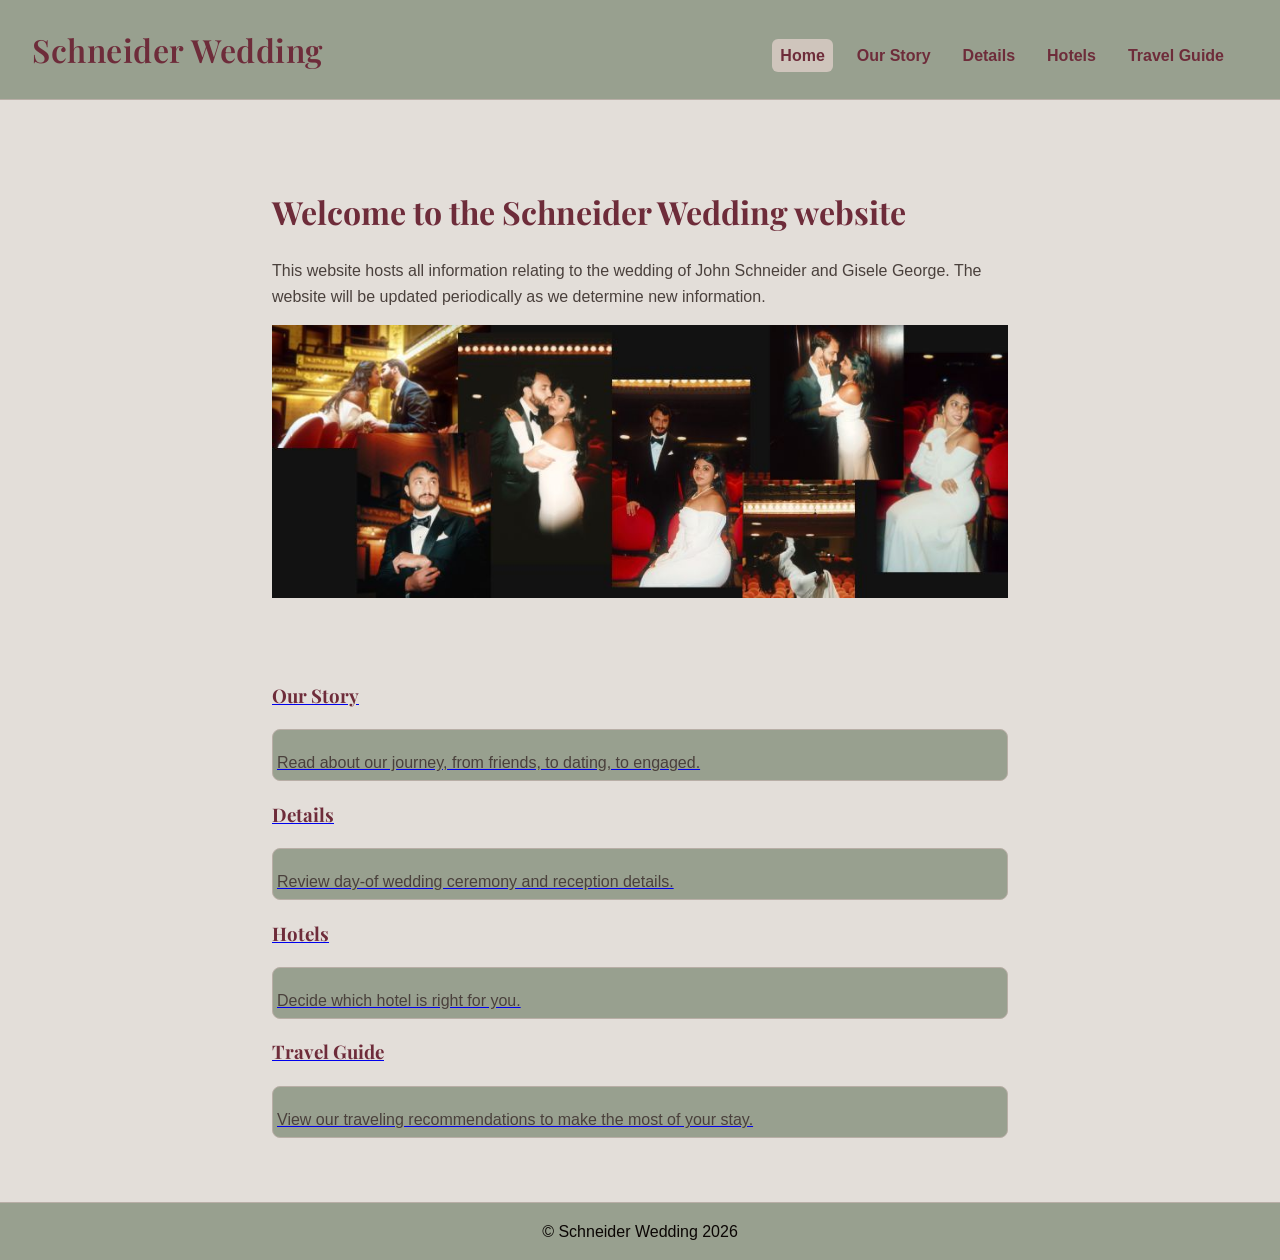
<file: docs/index.html>
<!doctype html>
<html lang="en">
  <head>
    <meta charset="UTF-8" />
    <meta name="viewport" content="width=device-width, initial-scale=1.0" />
    <title>Home - Schneider Wedding</title>
    <link
      href="https://fonts.googleapis.com/css2?family=Playfair+Display:wght@400;600&display=swap"
      rel="stylesheet"
    />
    <link rel="stylesheet" href="style.css" />
  </head>
  <body>
    <header>
      <h1>Schneider Wedding</h1>
      <nav>
        <a href="index.html" , class="active">Home</a>
        <a href="our_story.html">Our Story</a>
        <a href="details.html">Details</a>
        <a href="hotels.html">Hotels</a>
        <a href="travel_guide.html">Travel Guide</a>
      </nav>
    </header>
    <main>
      <div class="section">
        <h1 class="page-title">Welcome to the Schneider Wedding website</h1>
        <p>
          This website hosts all information relating to the wedding of John
          Schneider and Gisele George. The website will be updated periodically
          as we determine new information.
        </p>
        <img
          src="images/web_banner.jpg"
          alt="Failed to load."
          class="full-width"
        />
      </div>
      <div class="section">
        <a href="our_story.html">
          <h3 class="section-title">Our Story</h3>
          <div class="card">
            <div class="card-body">
              <p>
                Read about our journey, from friends, to dating, to engaged.
              </p>
            </div>
          </div>
        </a>
        <a href="details.html">
          <h3 class="section-title">Details</h3>
          <div class="card">
            <div class="card-body">
              <p>Review day-of wedding ceremony and reception details.</p>
            </div>
          </div>
        </a>
        <a href="hotels.html">
          <h3 class="section-title">Hotels</h3>
          <div class="card">
            <div class="card-body">
              <p>Decide which hotel is right for you.</p>
            </div>
          </div>
        </a>
        <a href="travel_guide.html">
          <h3 class="section-title">Travel Guide</h3>
          <div class="card">
            <div class="card-body">
              <p>
                View our traveling recommendations to make the most of your
                stay.
              </p>
            </div>
          </div>
        </a>
      </div>
    </main>
    <footer>© Schneider Wedding 2026</footer>
  </body>
</html>
</file>
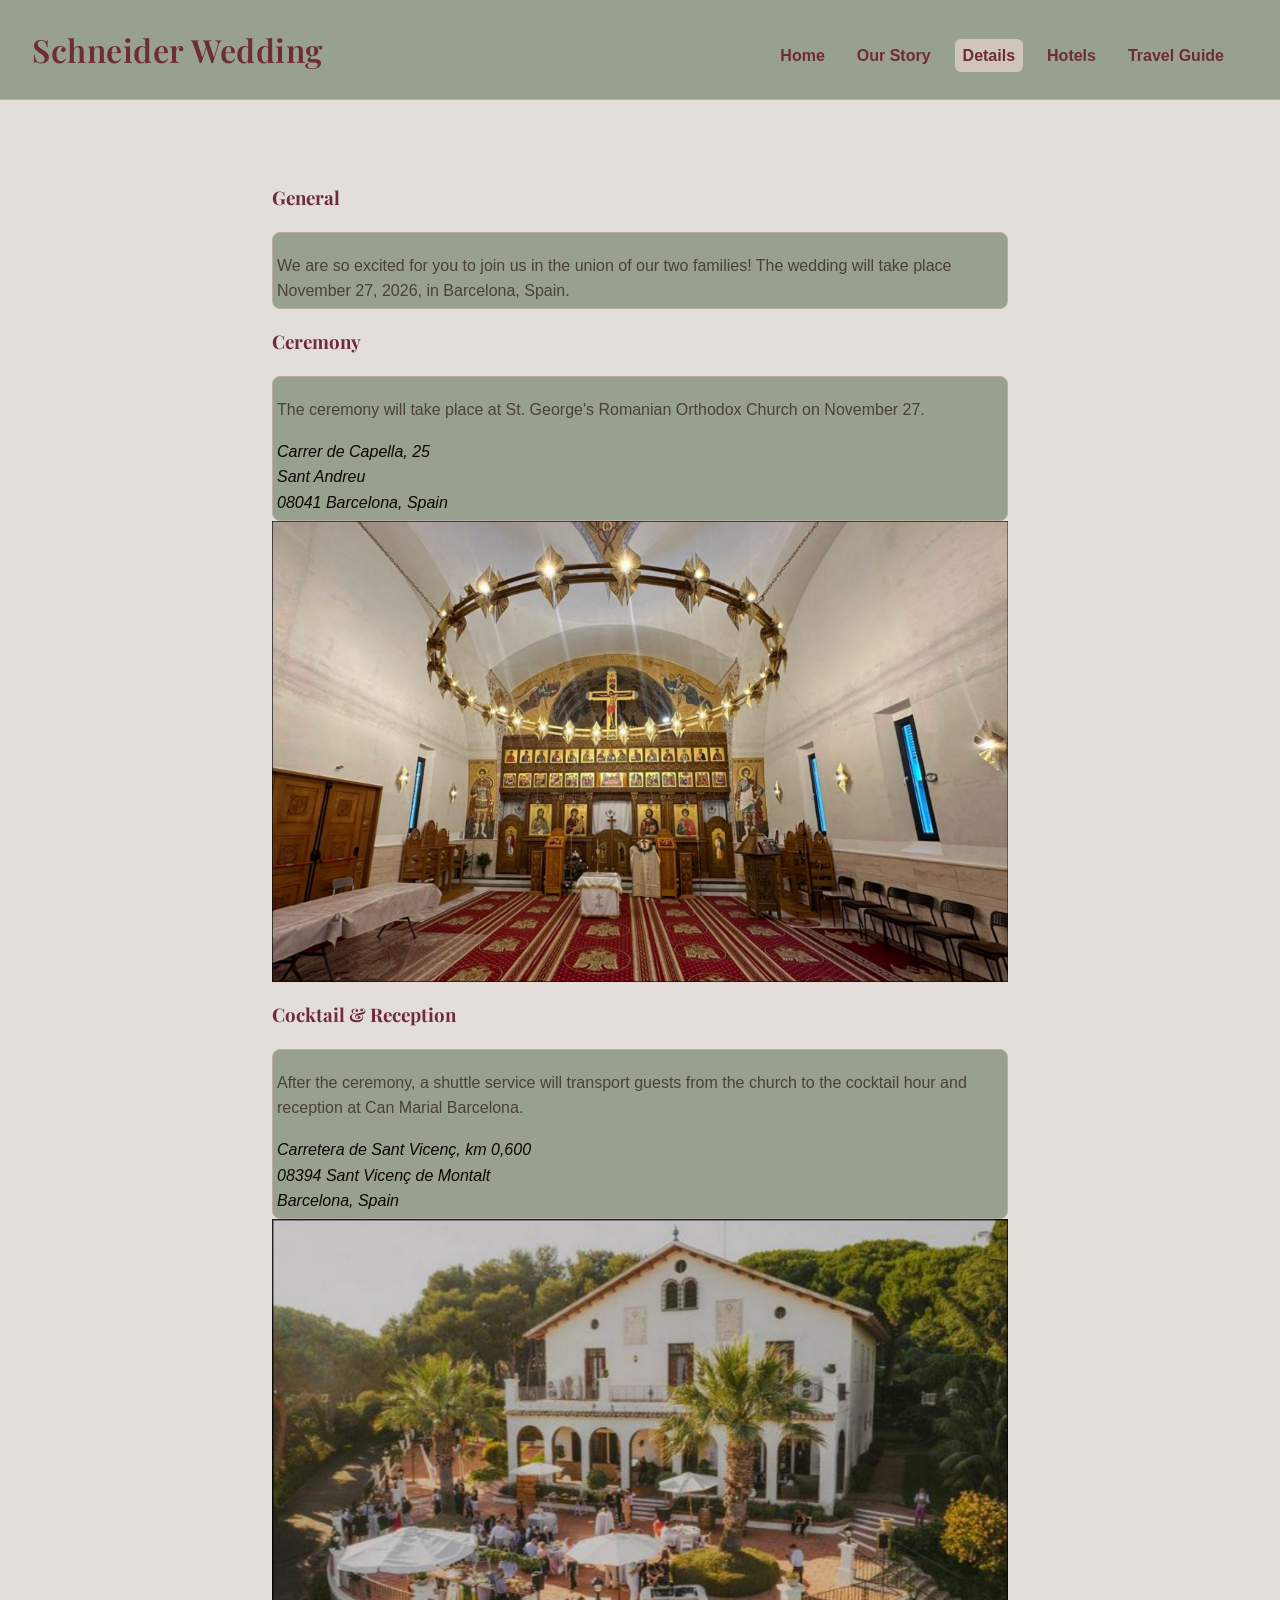
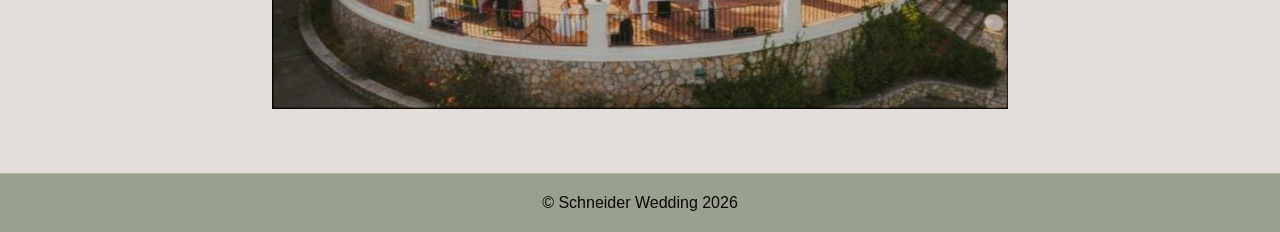
<file: docs/details.html>
<!doctype html>
<html lang="en">
  <head>
    <meta charset="UTF-8" />
    <meta name="viewport" content="width=device-width, initial-scale=1.0" />
    <title>Details - Schneider Wedding</title>
    <link
      href="https://fonts.googleapis.com/css2?family=Playfair+Display:wght@400;600&display=swap"
      rel="stylesheet"
    />

    <link rel="stylesheet" href="style.css" />
  </head>
  <body>
    <header>
      <h1>Schneider Wedding</h1>
      <nav>
        <a href="index.html">Home</a>
        <a href="our_story.html">Our Story</a>
        <a href="details.html" , class="active">Details</a>
        <a href="hotels.html">Hotels</a>
        <a href="travel_guide.html">Travel Guide</a>
      </nav>
    </header>
    <main>
      <div class="section">
        <h3 class="section-title">General</h3>
        <div class="card">
          <div class="card-body">
            <p>
              We are so excited for you to join us in the union of our two
              families! The wedding will take place November 27, 2026, in
              Barcelona, Spain.
            </p>
          </div>
        </div>
        <h3 class="section-title">Ceremony</h3>
        <div class="card">
          <div class="card-body">
            <p>
              The ceremony will take place at St. George's Romanian Orthodox
              Church on November 27.
            </p>
            <address>
              Carrer de Capella, 25<br />
              Sant Andreu<br />
              08041 Barcelona, Spain<br />
            </address>
          </div>
        </div>
        <img src="images/church.png" alt="Failed to load." class="full-width" />
        <h3 class="section-title">Cocktail & Reception</h3>
        <div class="card">
          <div class="card-body">
            <p>
              After the ceremony, a shuttle service will transport guests from
              the church to the cocktail hour and reception at Can Marial
              Barcelona.
            </p>
            <address>
              Carretera de Sant Vicenç, km 0,600<br />
              08394 Sant Vicenç de Montalt<br />
              Barcelona, Spain
            </address>
          </div>
        </div>
        <img src="images/venue.png" alt="Failed to load." class="full-width" />
      </div>
    </main>
    <footer>© Schneider Wedding 2026</footer>
  </body>
</html>
</file>
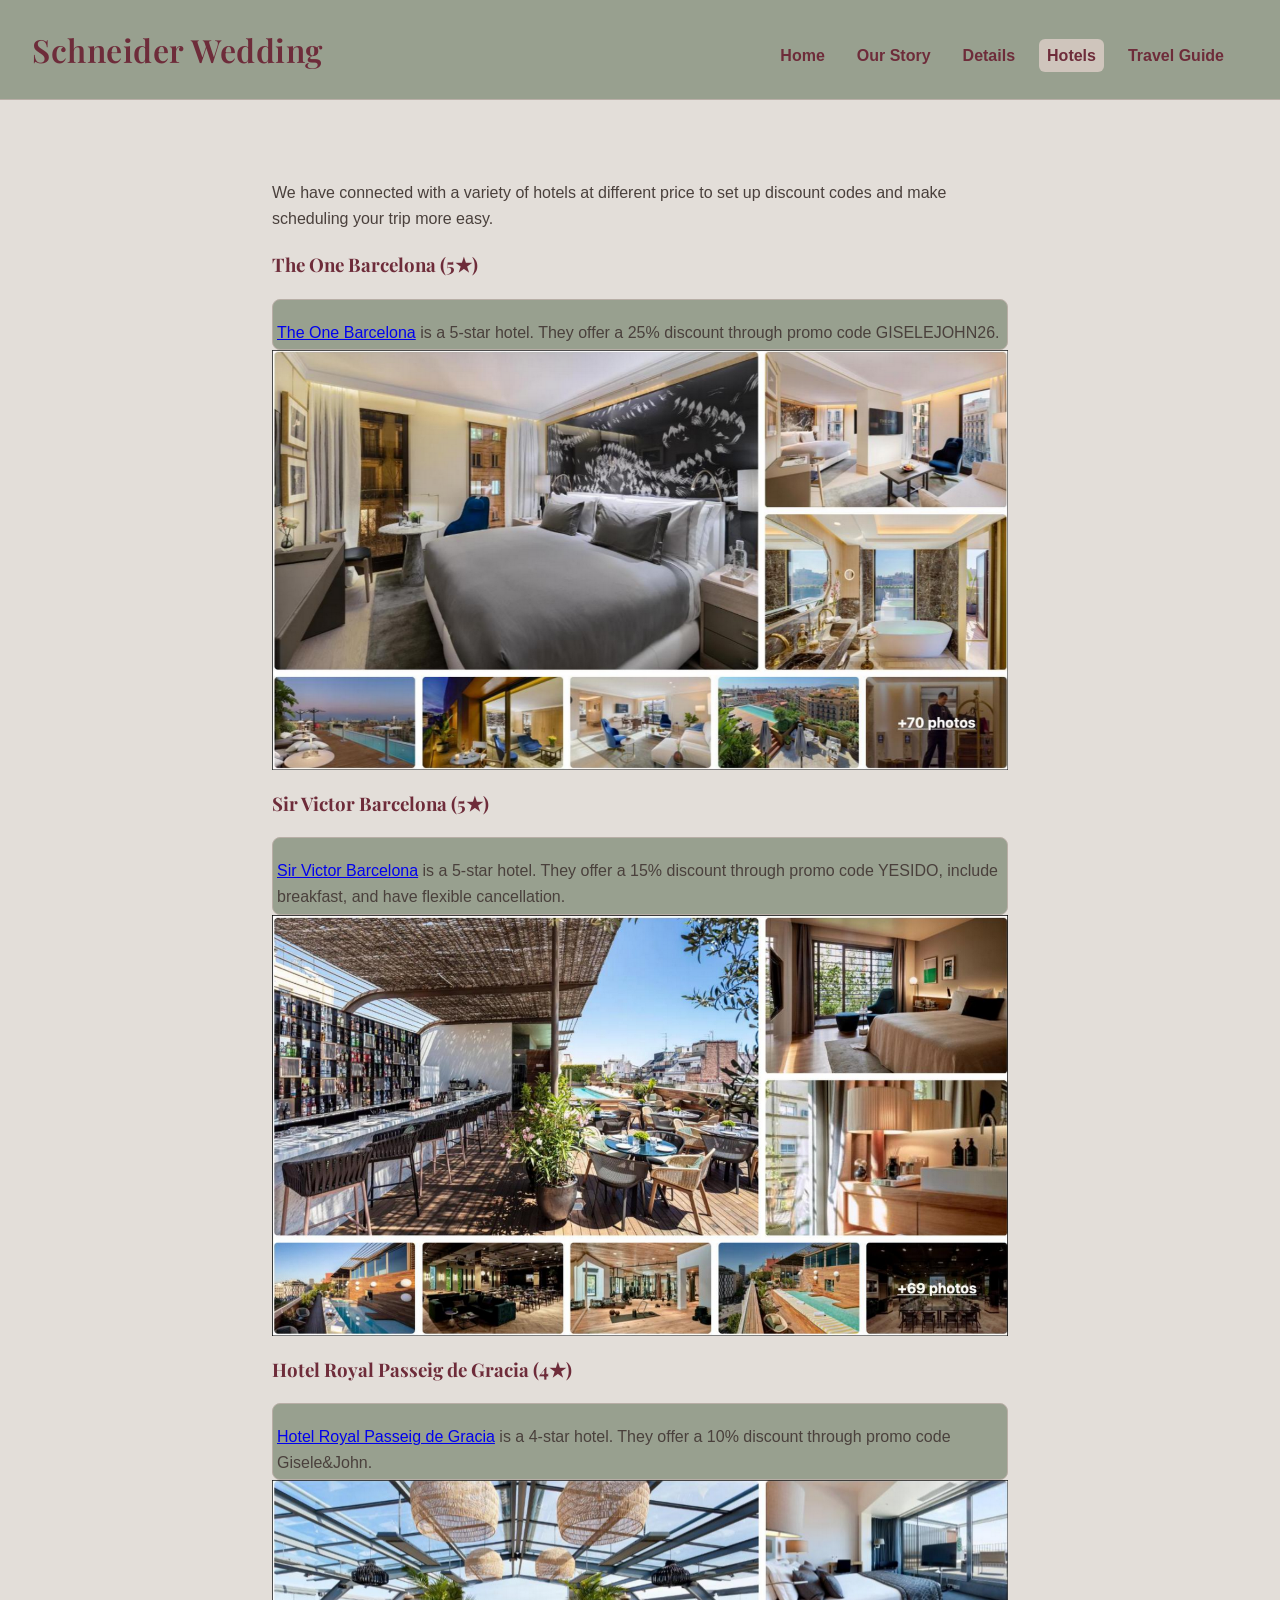
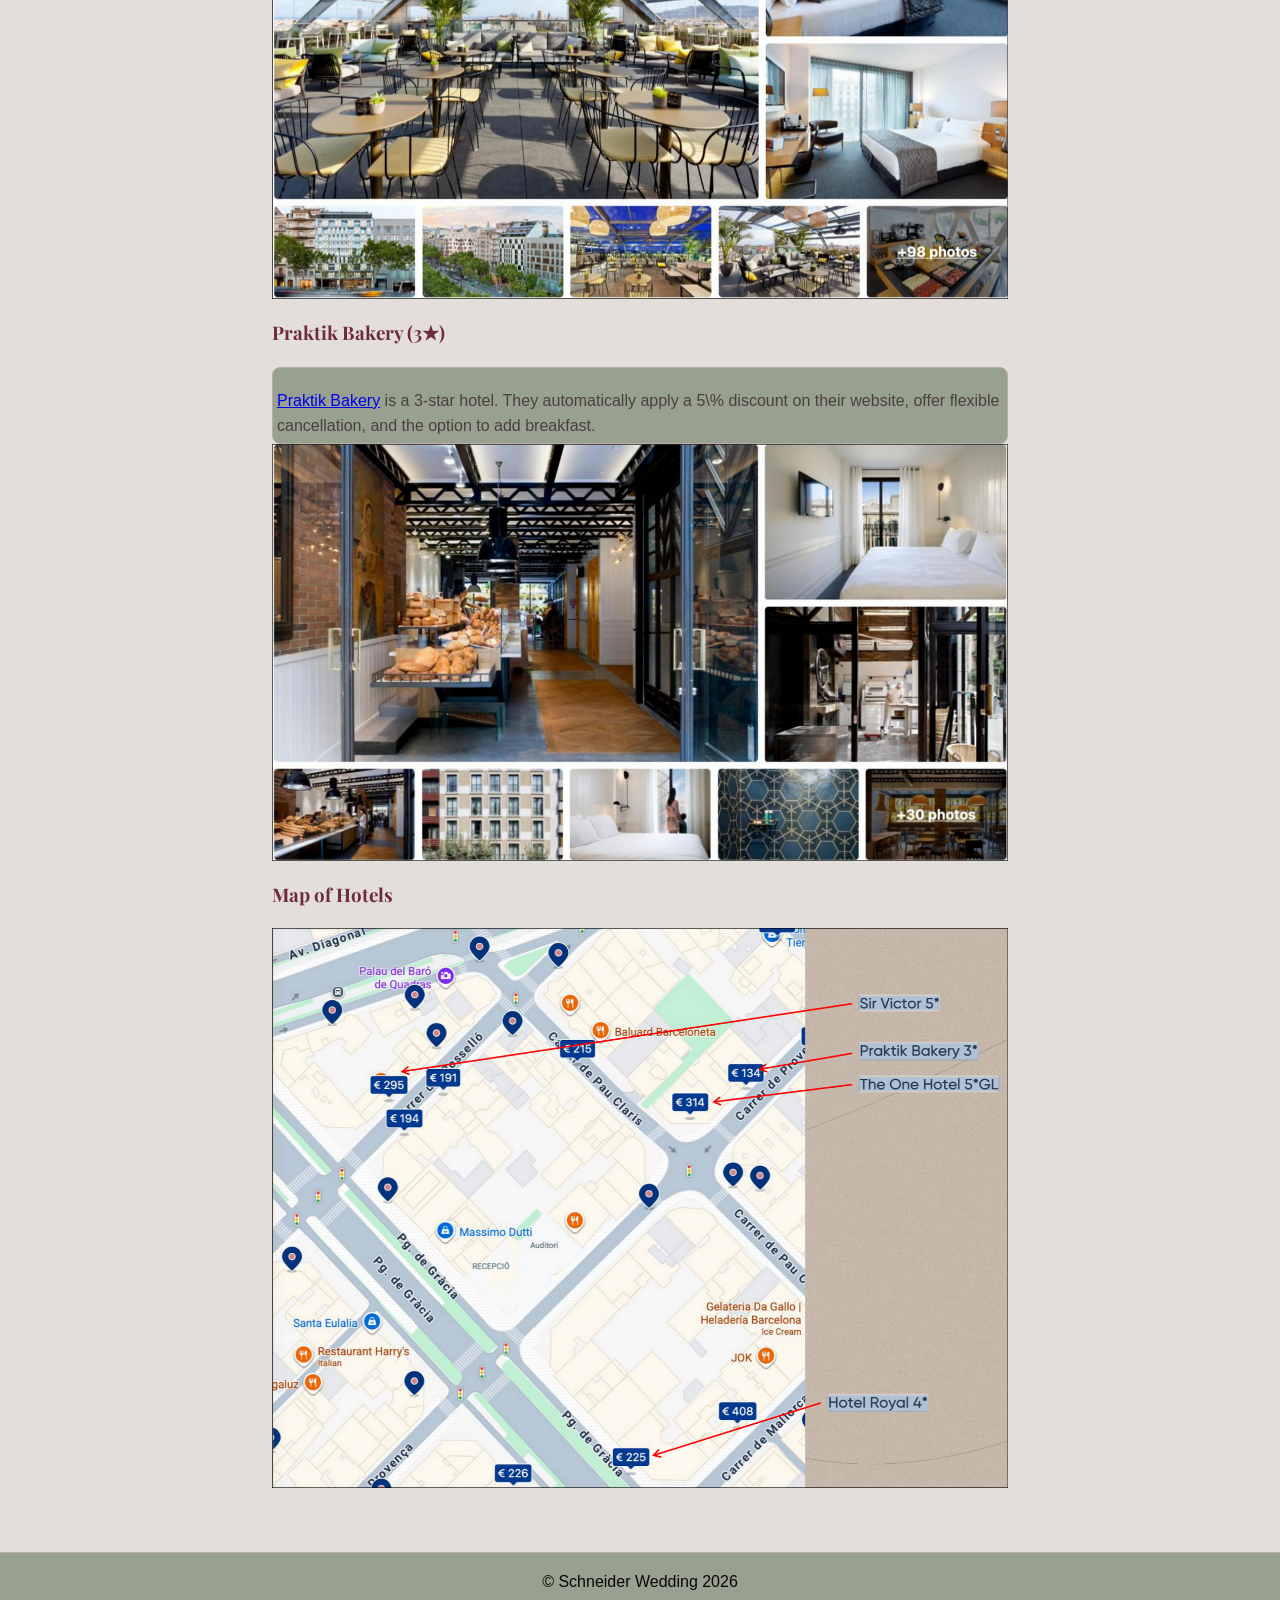
<file: docs/hotels.html>
<!doctype html>
<html lang="en">
  <head>
    <meta charset="UTF-8" />
    <meta name="viewport" content="width=device-width, initial-scale=1.0" />
    <title>Hotels - Schneider Wedding</title>
    <link
      href="https://fonts.googleapis.com/css2?family=Playfair+Display:wght@400;600&display=swap"
      rel="stylesheet"
    />

    <link rel="stylesheet" href="style.css" />
  </head>
  <body>
    <header>
      <h1>Schneider Wedding</h1>
      <nav>
        <a href="index.html">Home</a>
        <a href="our_story.html">Our Story</a>
        <a href="details.html">Details</a>
        <a href="hotels.html" , class="active">Hotels</a>
        <a href="travel_guide.html">Travel Guide</a>
      </nav>
    </header>
    <main>
      <div class="section">
        <p>
          We have connected with a variety of hotels at different price to set
          up discount codes and make scheduling your trip more easy.
        </p>
        <h3 class="section-title">The One Barcelona (5★)</h3>
        <div class="card">
          <div class="card-body">
            <p>
              <a
                href="https://www.hotelstheone.com/en/barcelona-hotels/the-one-barcelona"
                >The One Barcelona</a
              >
              is a 5-star hotel. They offer a 25% discount through promo code
              GISELEJOHN26.
            </p>
          </div>
        </div>
        <img src="images/hotel1.png" alt="Failed to load." class="full-width" />
        <h3 class="section-title">Sir Victor Barcelona (5★)</h3>
        <div class="card">
          <div class="card-body">
            <p>
              <a href="https://www.sirhotels.com/en/victor/"
                >Sir Victor Barcelona</a
              >
              is a 5-star hotel. They offer a 15% discount through promo code
              YESIDO, include breakfast, and have flexible cancellation.
            </p>
          </div>
        </div>
        <img src="images/hotel2.png" alt="Failed to load." class="full-width" />
        <h3 class="section-title">Hotel Royal Passeig de Gracia (4★)</h3>
        <div class="card">
          <div class="card-body">
            <p>
              <a href="https://www.royalpasseigdegraciahotel.com/en/"
                >Hotel Royal Passeig de Gracia</a
              >
              is a 4-star hotel. They offer a 10% discount through promo code
              Gisele&John.
            </p>
          </div>
        </div>
        <img src="images/hotel3.png" alt="Failed to load." class="full-width" />
        <h3 class="section-title">Praktik Bakery (3★)</h3>
        <div class="card">
          <div class="card-body">
            <p>
              <a href="https://www.hotelpraktikbakery.com/en/"
                >Praktik Bakery</a
              >
              is a 3-star hotel. They automatically apply a 5\% discount on
              their website, offer flexible cancellation, and the option to add
              breakfast.
            </p>
          </div>
        </div>
        <img src="images/hotel4.png" alt="Failed to load." class="full-width" />
        <h3 class="section-title">Map of Hotels</h3>
        <img src="images/map.png" alt="Failed to load." class="full-width" />
      </div>
    </main>
    <footer>© Schneider Wedding 2026</footer>
  </body>
</html>
</file>
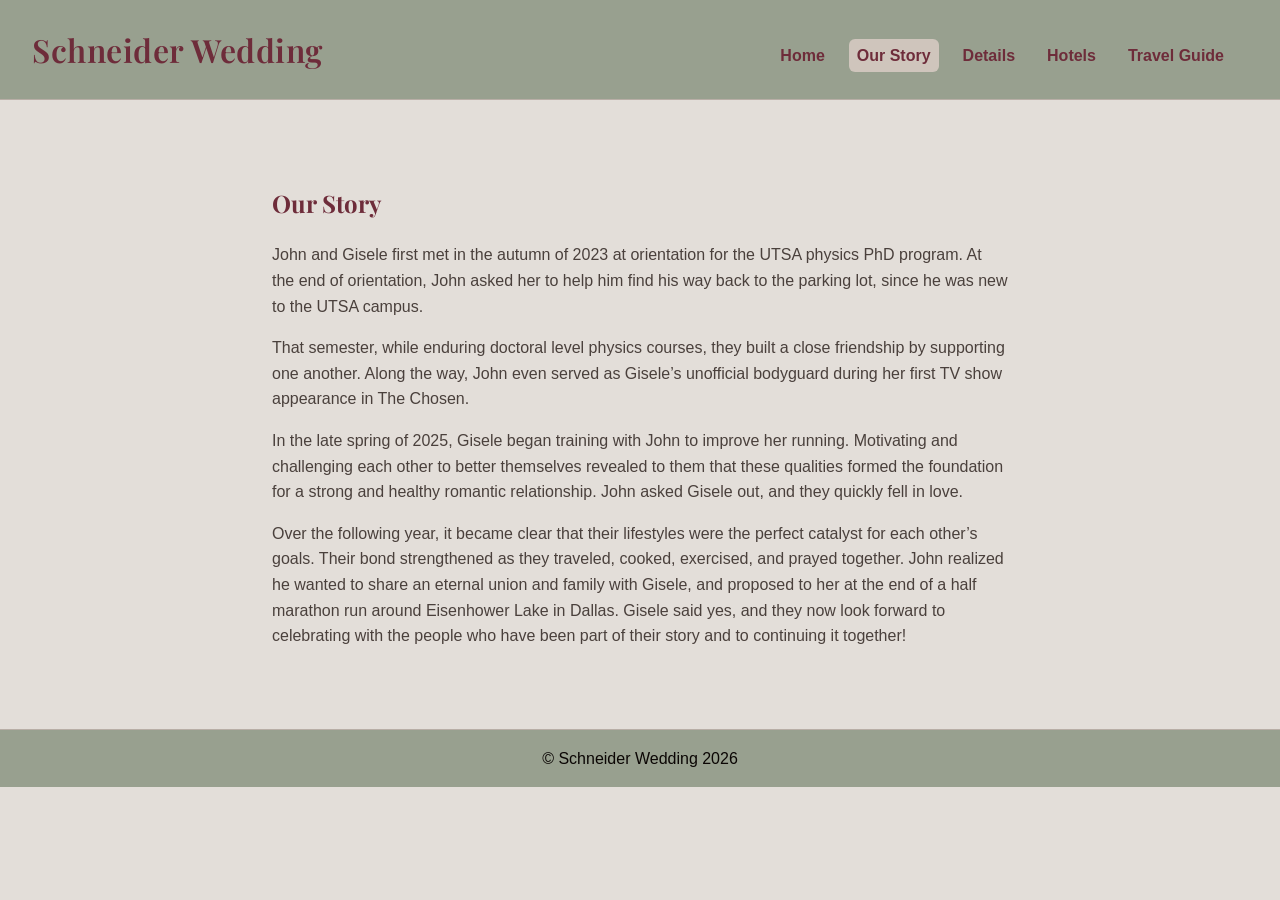
<file: docs/our_story.html>
<!doctype html>
<html lang="en">
  <head>
    <meta charset="UTF-8" />
    <meta name="viewport" content="width=device-width, initial-scale=1.0" />
    <title>Our Story - Schneider Wedding</title>
    <link
      href="https://fonts.googleapis.com/css2?family=Playfair+Display:wght@400;600&display=swap"
      rel="stylesheet"
    />

    <link rel="stylesheet" href="style.css" />
  </head>
  <body>
    <header>
      <h1>Schneider Wedding</h1>
      <nav>
        <a href="index.html">Home</a>
        <a href="our_story.html" , class="active">Our Story</a>
        <a href="details.html">Details</a>
        <a href="hotels.html">Hotels</a>
        <a href="travel_guide.html">Travel Guide</a>
      </nav>
    </header>
    <main>
      <div class="section">
        <h2>Our Story</h2>
        <p>
          John and Gisele first met in the autumn of 2023 at orientation for the
          UTSA physics PhD program. At the end of orientation, John asked her to
          help him find his way back to the parking lot, since he was new to the
          UTSA campus.
        </p>
        <p>
          That semester, while enduring doctoral level physics courses, they
          built a close friendship by supporting one another. Along the way,
          John even served as Gisele’s unofficial bodyguard during her first TV
          show appearance in The Chosen.
        </p>
        <p>
          In the late spring of 2025, Gisele began training with John to improve
          her running. Motivating and challenging each other to better
          themselves revealed to them that these qualities formed the foundation
          for a strong and healthy romantic relationship. John asked Gisele out,
          and they quickly fell in love.
        </p>
        <p>
          Over the following year, it became clear that their lifestyles were
          the perfect catalyst for each other’s goals. Their bond strengthened
          as they traveled, cooked, exercised, and prayed together. John
          realized he wanted to share an eternal union and family with Gisele,
          and proposed to her at the end of a half marathon run around
          Eisenhower Lake in Dallas. Gisele said yes, and they now look forward
          to celebrating with the people who have been part of their story and
          to continuing it together!
        </p>
      </div>
    </main>
    <footer>© Schneider Wedding 2026</footer>
  </body>
</html>
</file>
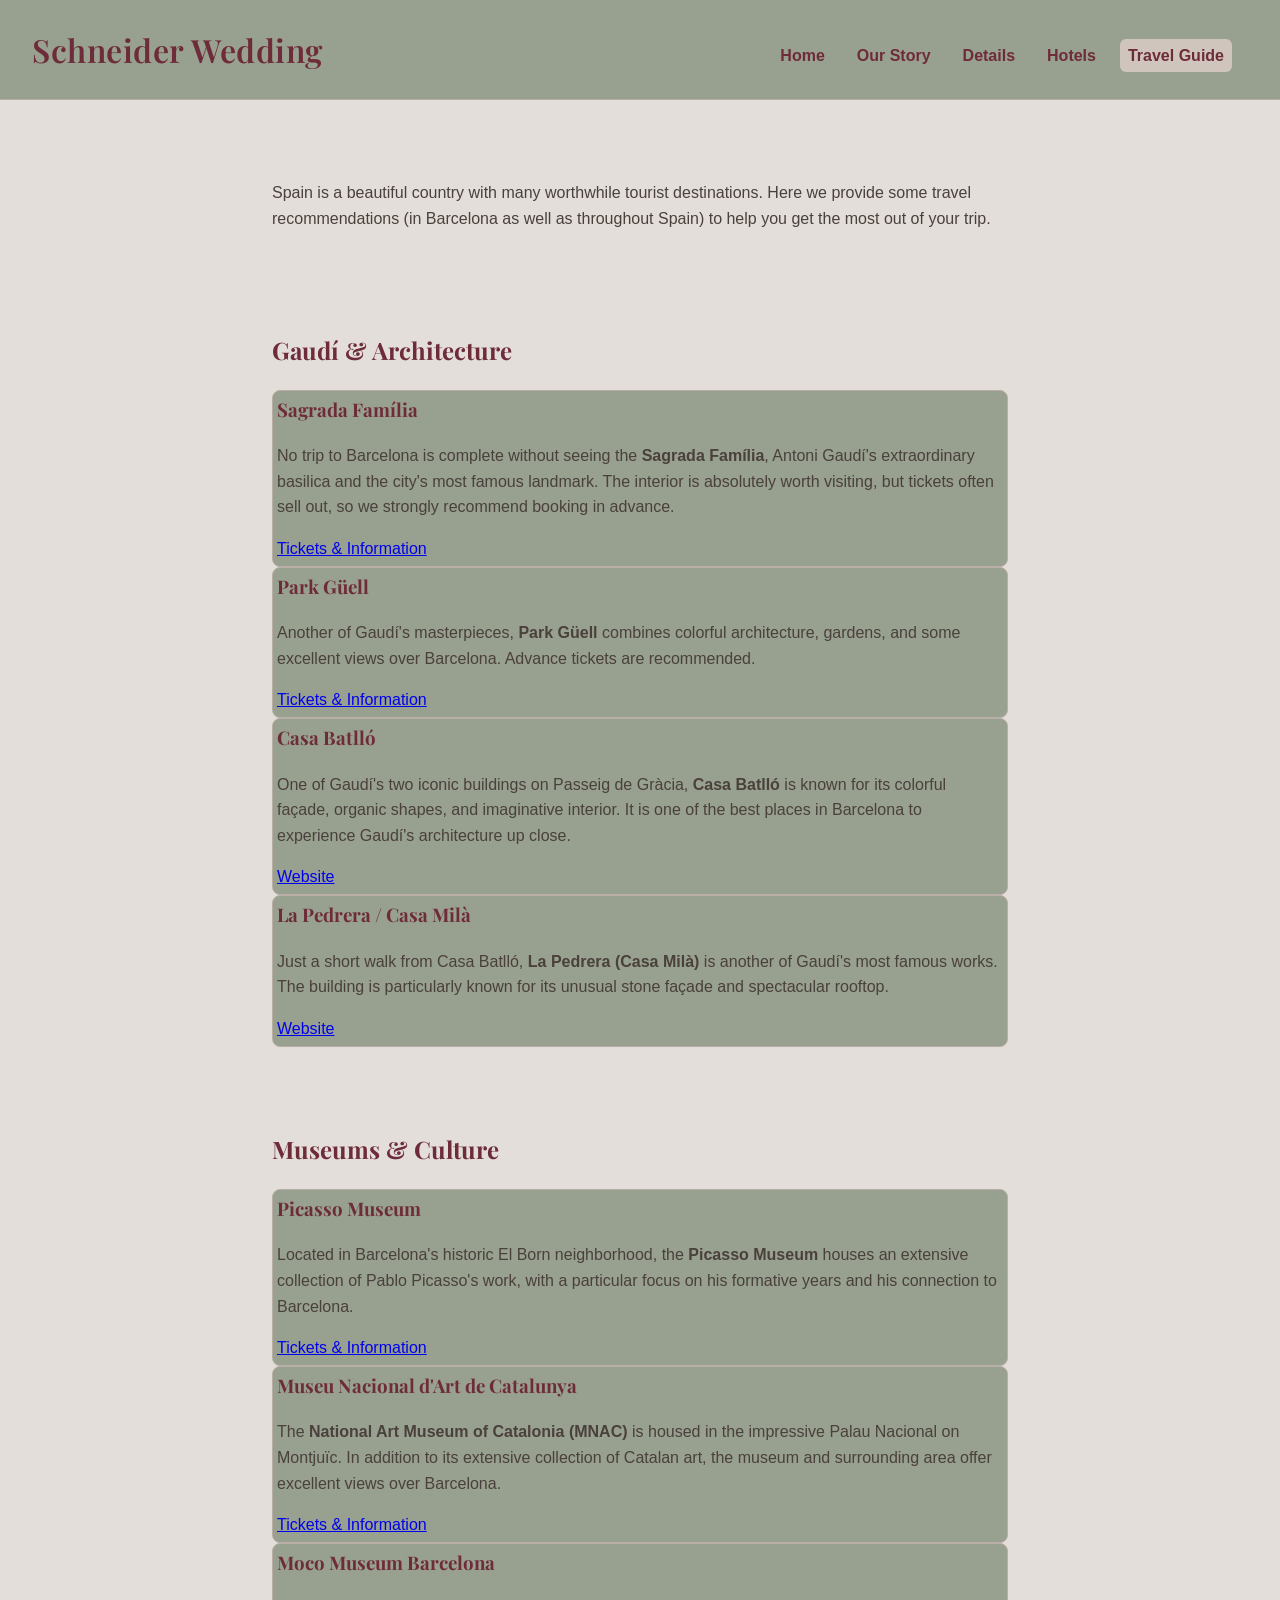
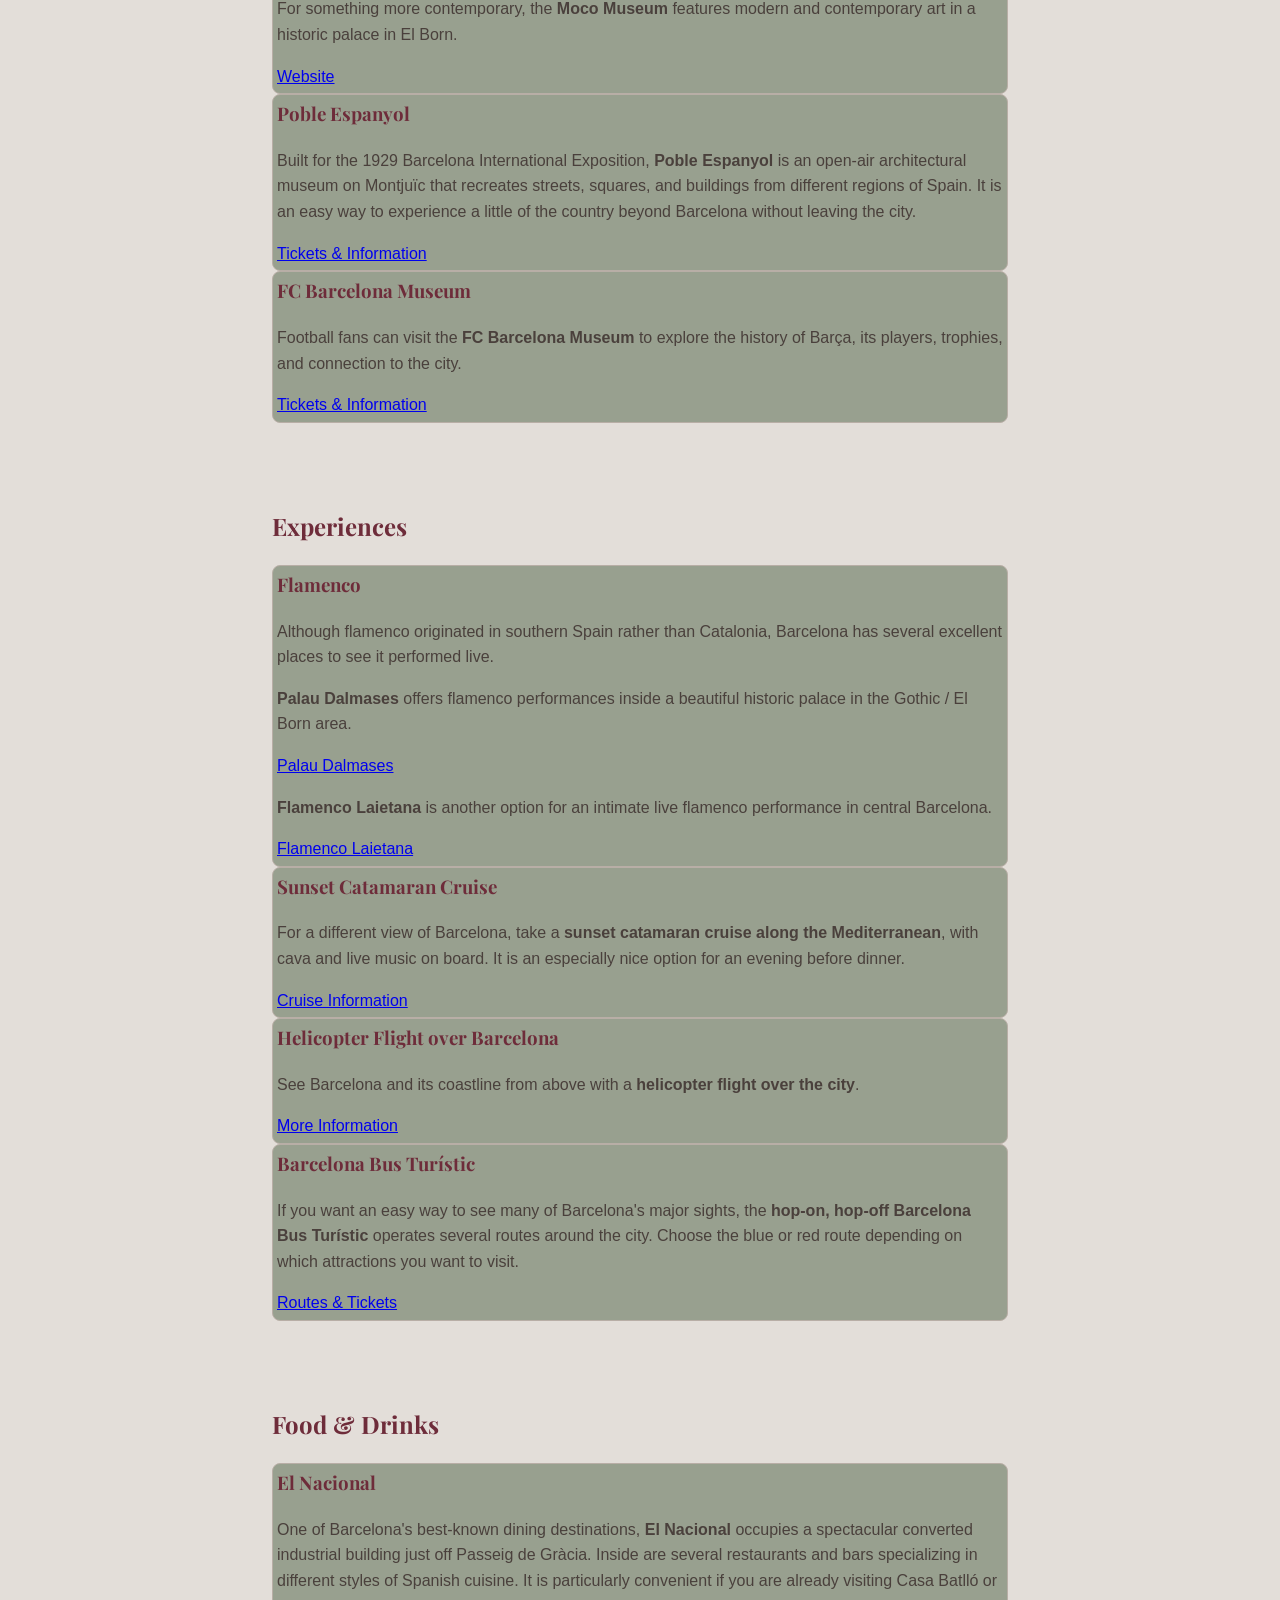
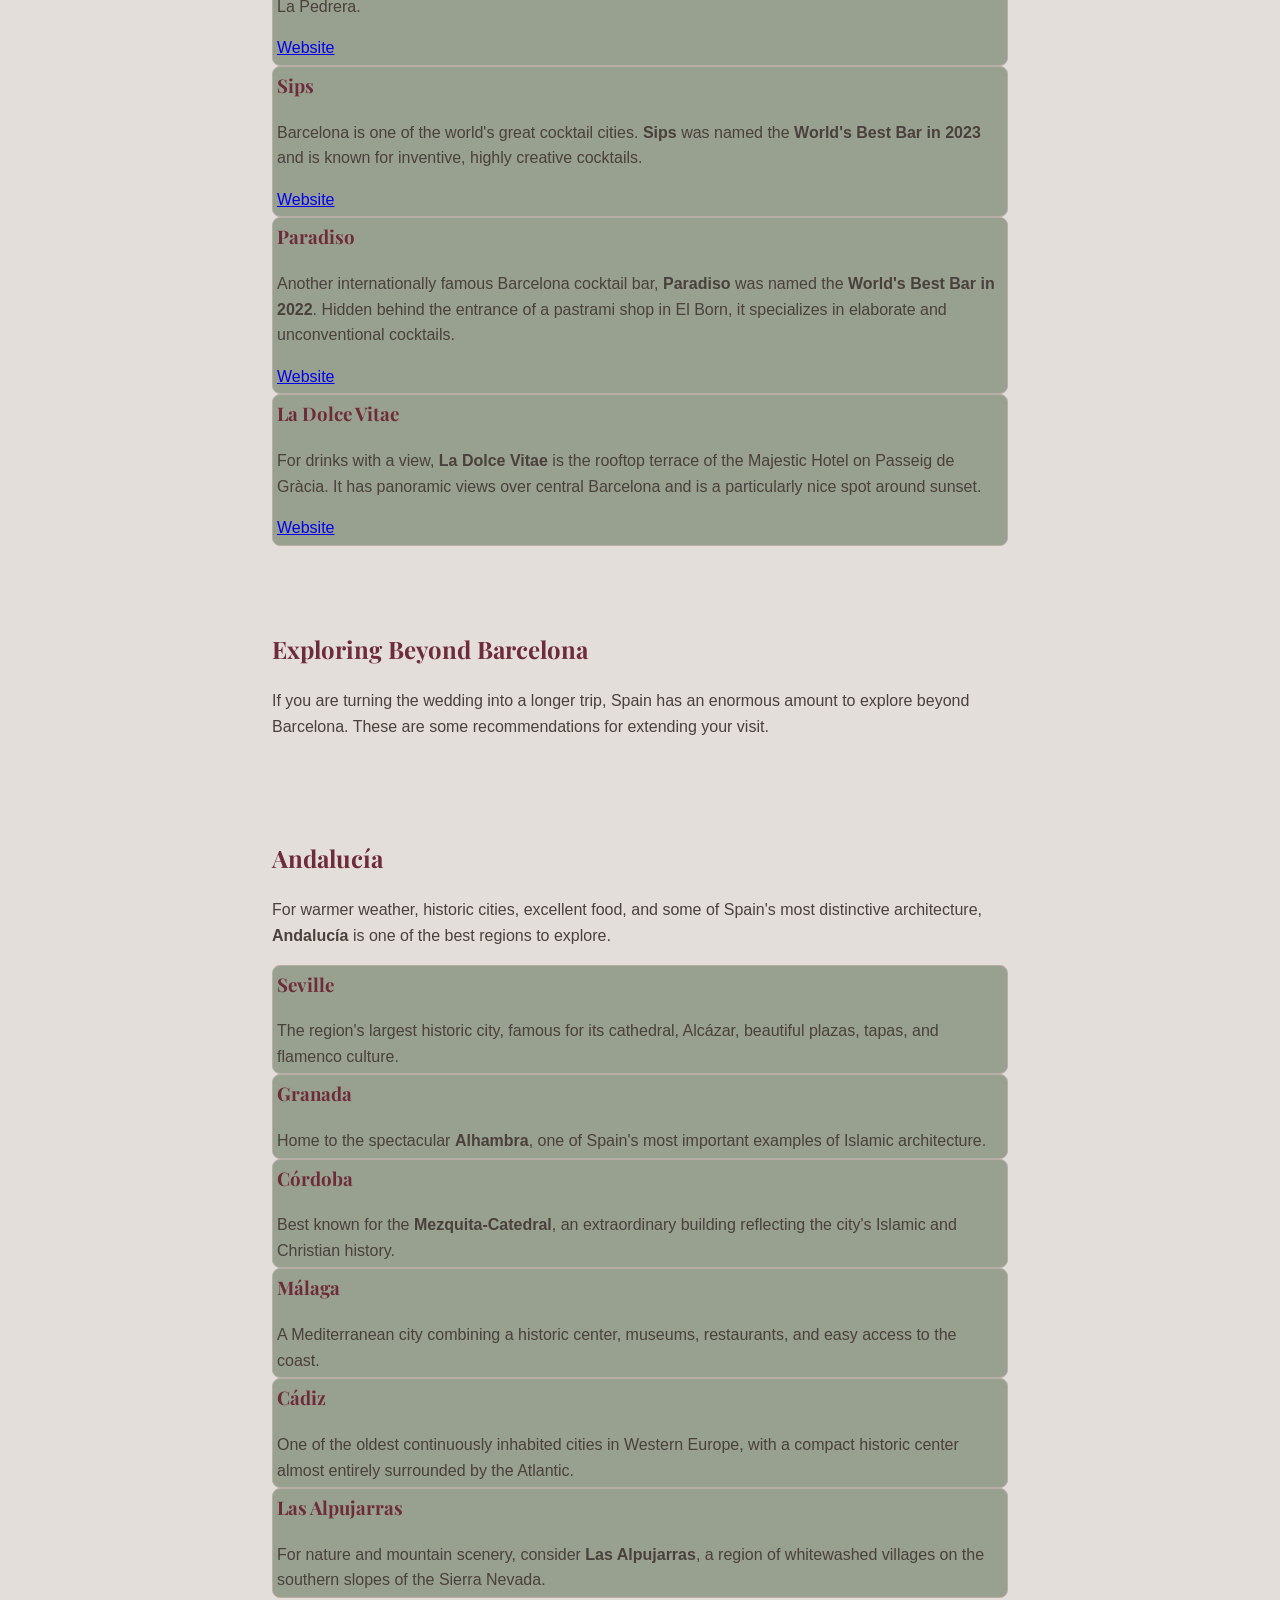
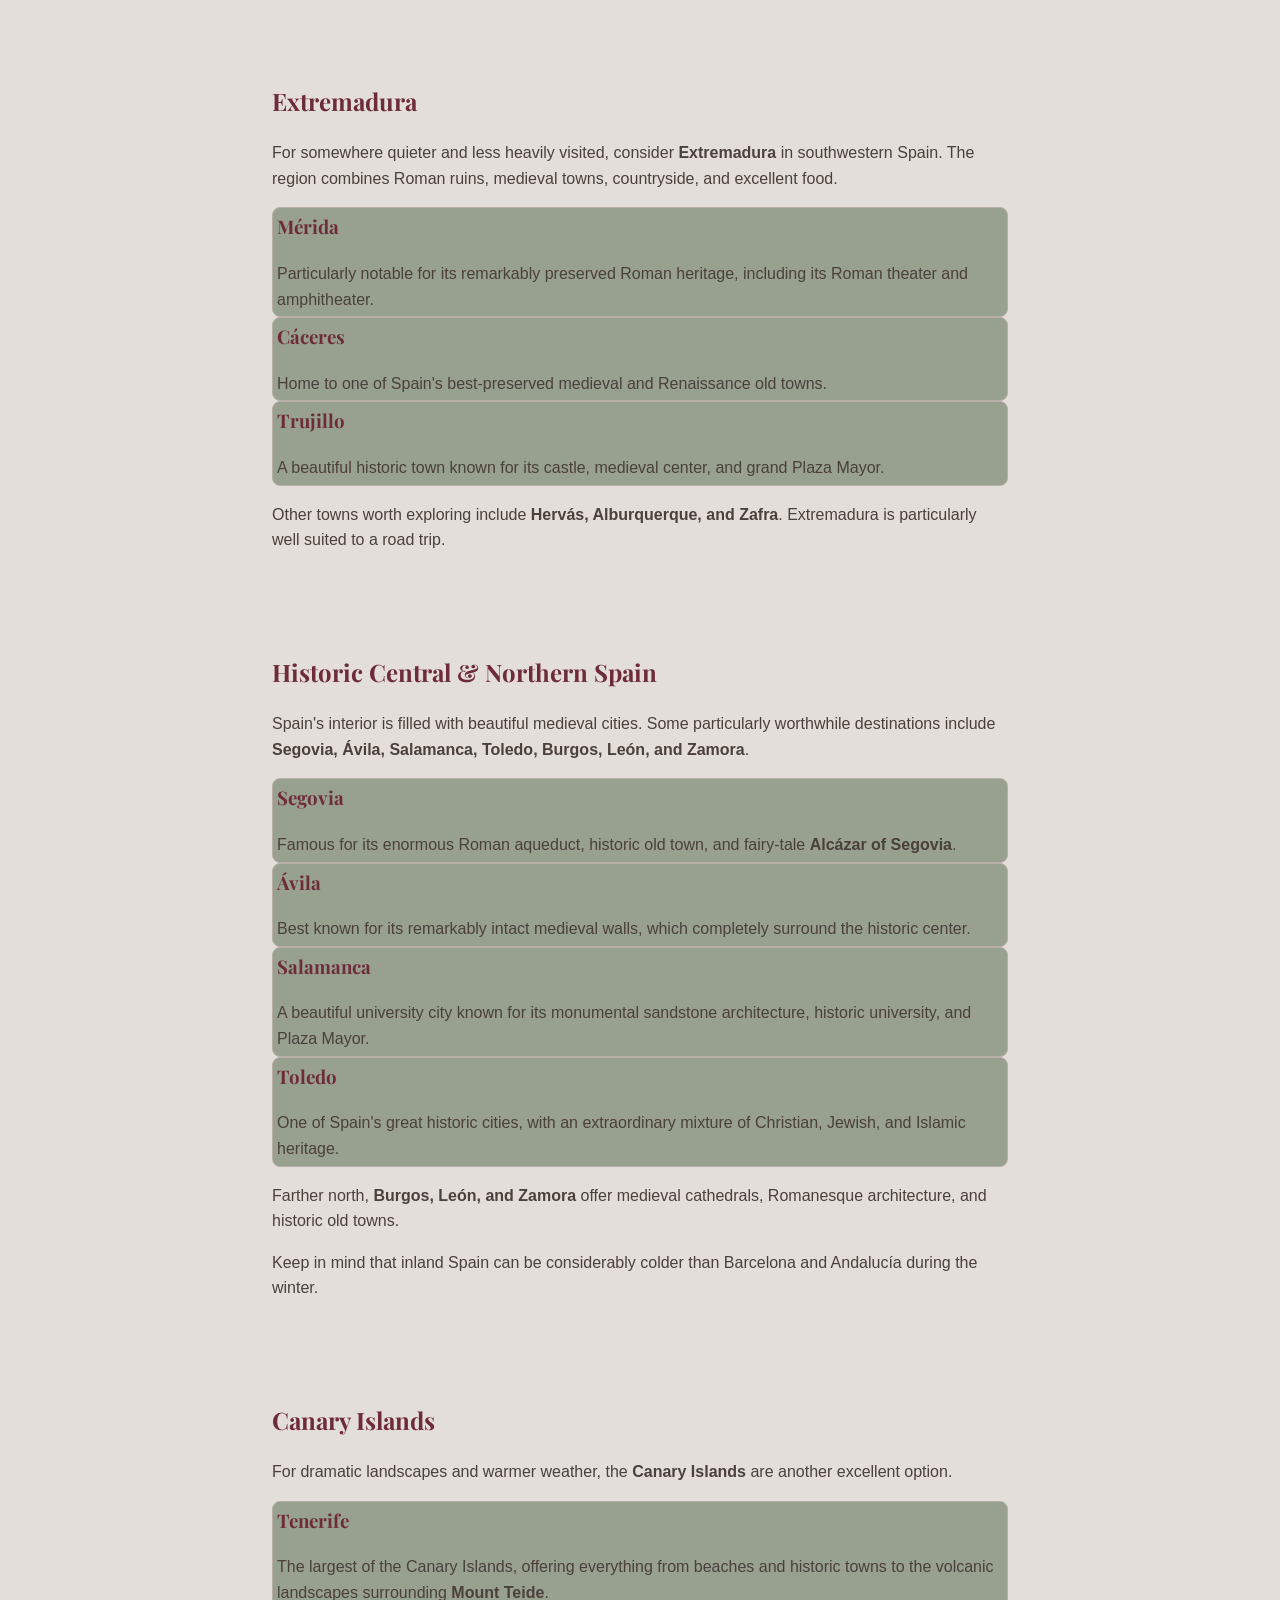
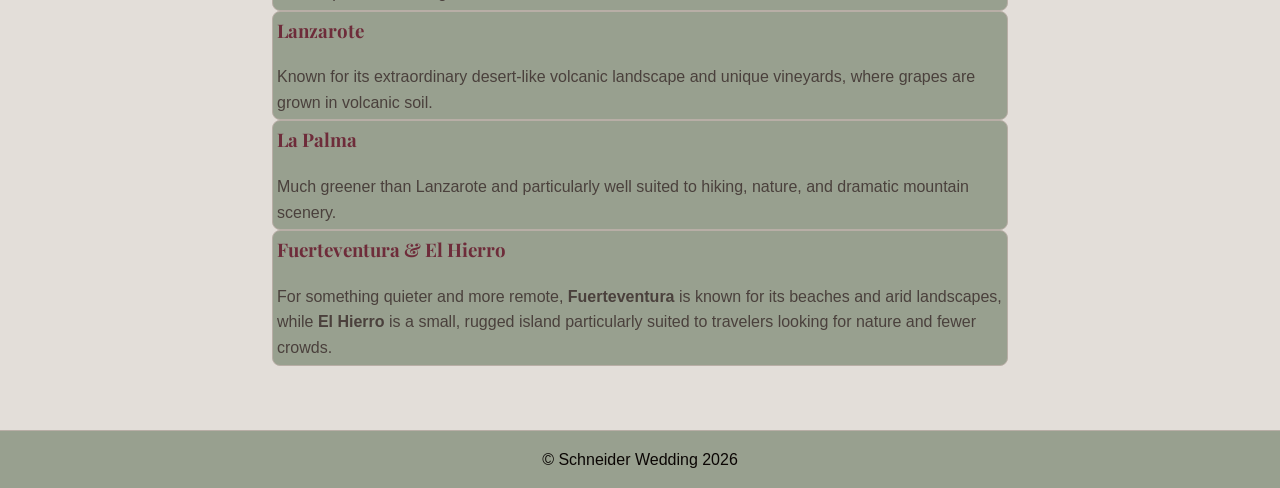
<file: docs/travel_guide.html>
<!doctype html>
<html lang="en">
  <head>
    <meta charset="UTF-8" />
    <meta name="viewport" content="width=device-width, initial-scale=1.0" />
    <title>Travel Guide - Schneider Wedding</title>
    <link
      href="https://fonts.googleapis.com/css2?family=Playfair+Display:wght@400;600&display=swap"
      rel="stylesheet"
    />

    <link rel="stylesheet" href="style.css" />
  </head>
  <body>
    <header>
      <h1>Schneider Wedding</h1>
      <nav>
        <a href="index.html">Home</a>
        <a href="our_story.html">Our Story</a>
        <a href="details.html">Details</a>
        <a href="hotels.html">Hotels</a>
        <a href="travel_guide.html" , class="active">Travel Guide</a>
      </nav>
    </header>
    <main>
      <div class="section">
        <p>
          Spain is a beautiful country with many worthwhile tourist
          destinations. Here we provide some travel recommendations (in
          Barcelona as well as throughout Spain) to help you get the most out of
          your trip.
        </p>
      </div>
      <!-- GAUDÍ & ARCHITECTURE -->

      <section class="section">
        <h2>Gaudí &amp; Architecture</h2>

        <article class="card">
          <div class="card-body">
            <h3>Sagrada Família</h3>
            <p>
              No trip to Barcelona is complete without seeing the
              <strong>Sagrada Família</strong>, Antoni Gaudí's extraordinary
              basilica and the city's most famous landmark. The interior is
              absolutely worth visiting, but tickets often sell out, so we
              strongly recommend booking in advance.
            </p>
            <p>
              <a
                href="https://sagradafamilia.org/en/tickets-individuals"
                target="_blank"
                rel="noopener noreferrer"
              >
                Tickets &amp; Information
              </a>
            </p>
          </div>
        </article>

        <article class="card">
          <div class="card-body">
            <h3>Park Güell</h3>
            <p>
              Another of Gaudí's masterpieces, <strong>Park Güell</strong>
              combines colorful architecture, gardens, and some excellent views
              over Barcelona. Advance tickets are recommended.
            </p>
            <p>
              <a
                href="https://parkguell.barcelona/en"
                target="_blank"
                rel="noopener noreferrer"
              >
                Tickets &amp; Information
              </a>
            </p>
          </div>
        </article>

        <article class="card">
          <div class="card-body">
            <h3>Casa Batlló</h3>
            <p>
              One of Gaudí's two iconic buildings on Passeig de Gràcia,
              <strong>Casa Batlló</strong> is known for its colorful façade,
              organic shapes, and imaginative interior. It is one of the best
              places in Barcelona to experience Gaudí's architecture up close.
            </p>
            <p>
              <a
                href="https://www.casabatllo.es/en/"
                target="_blank"
                rel="noopener noreferrer"
              >
                Website
              </a>
            </p>
          </div>
        </article>

        <article class="card">
          <div class="card-body">
            <h3>La Pedrera / Casa Milà</h3>
            <p>
              Just a short walk from Casa Batlló,
              <strong>La Pedrera (Casa Milà)</strong> is another of Gaudí's most
              famous works. The building is particularly known for its unusual
              stone façade and spectacular rooftop.
            </p>
            <p>
              <a
                href="https://www.lapedrera.com/en"
                target="_blank"
                rel="noopener noreferrer"
              >
                Website
              </a>
            </p>
          </div>
        </article>
      </section>

      <!-- MUSEUMS & CULTURE -->

      <section class="section">
        <h2>Museums &amp; Culture</h2>

        <article class="card">
          <div class="card-body">
            <h3>Picasso Museum</h3>
            <p>
              Located in Barcelona's historic El Born neighborhood, the
              <strong>Picasso Museum</strong> houses an extensive collection of
              Pablo Picasso's work, with a particular focus on his formative
              years and his connection to Barcelona.
            </p>
            <p>
              <a
                href="https://museupicassobcn.cat/en/plan-your-visit/buy-tickets-and-opening-hours"
                target="_blank"
                rel="noopener noreferrer"
              >
                Tickets &amp; Information
              </a>
            </p>
          </div>
        </article>

        <article class="card">
          <div class="card-body">
            <h3>Museu Nacional d'Art de Catalunya</h3>
            <p>
              The <strong>National Art Museum of Catalonia (MNAC)</strong> is
              housed in the impressive Palau Nacional on Montjuïc. In addition
              to its extensive collection of Catalan art, the museum and
              surrounding area offer excellent views over Barcelona.
            </p>
            <p>
              <a
                href="https://tickets.museunacional.cat/"
                target="_blank"
                rel="noopener noreferrer"
              >
                Tickets &amp; Information
              </a>
            </p>
          </div>
        </article>

        <article class="card">
          <div class="card-body">
            <h3>Moco Museum Barcelona</h3>
            <p>
              For something more contemporary, the <strong>Moco Museum</strong>
              features modern and contemporary art in a historic palace in El
              Born.
            </p>
            <p>
              <a
                href="https://mocomuseum.com/locations/barcelona"
                target="_blank"
                rel="noopener noreferrer"
              >
                Website
              </a>
            </p>
          </div>
        </article>

        <article class="card">
          <div class="card-body">
            <h3>Poble Espanyol</h3>
            <p>
              Built for the 1929 Barcelona International Exposition,
              <strong>Poble Espanyol</strong> is an open-air architectural
              museum on Montjuïc that recreates streets, squares, and buildings
              from different regions of Spain. It is an easy way to experience a
              little of the country beyond Barcelona without leaving the city.
            </p>
            <p>
              <a
                href="https://tickets.poble-espanyol.com/en"
                target="_blank"
                rel="noopener noreferrer"
              >
                Tickets &amp; Information
              </a>
            </p>
          </div>
        </article>

        <article class="card">
          <div class="card-body">
            <h3>FC Barcelona Museum</h3>
            <p>
              Football fans can visit the <strong>FC Barcelona Museum</strong>
              to explore the history of Barça, its players, trophies, and
              connection to the city.
            </p>
            <p>
              <a
                href="https://www.fcbarcelona.com/en/tickets/camp-nou-experience"
                target="_blank"
                rel="noopener noreferrer"
              >
                Tickets &amp; Information
              </a>
            </p>
          </div>
        </article>
      </section>

      <!-- EXPERIENCES -->

      <section class="section">
        <h2>Experiences</h2>

        <article class="card">
          <div class="card-body">
            <h3>Flamenco</h3>
            <p>
              Although flamenco originated in southern Spain rather than
              Catalonia, Barcelona has several excellent places to see it
              performed live.
            </p>

            <p>
              <strong>Palau Dalmases</strong> offers flamenco performances
              inside a beautiful historic palace in the Gothic / El Born area.
            </p>
            <p>
              <a
                href="https://www.flamencopalaudalmases.com"
                target="_blank"
                rel="noopener noreferrer"
              >
                Palau Dalmases
              </a>
            </p>

            <p>
              <strong>Flamenco Laietana</strong> is another option for an
              intimate live flamenco performance in central Barcelona.
            </p>
            <p>
              <a
                href="https://flamencolaietana.com"
                target="_blank"
                rel="noopener noreferrer"
              >
                Flamenco Laietana
              </a>
            </p>
          </div>
        </article>

        <article class="card">
          <div class="card-body">
            <h3>Sunset Catamaran Cruise</h3>
            <p>
              For a different view of Barcelona, take a
              <strong>sunset catamaran cruise along the Mediterranean</strong>,
              with cava and live music on board. It is an especially nice option
              for an evening before dinner.
            </p>
            <p>
              <a
                href="https://www.getyourguide.com/barselona-l45/90-minutnyi-kruiz-na-katamarane-na-zakate-s-zhivoi-muzykoi-t149552/"
                target="_blank"
                rel="noopener noreferrer"
              >
                Cruise Information
              </a>
            </p>
          </div>
        </article>

        <article class="card">
          <div class="card-body">
            <h3>Helicopter Flight over Barcelona</h3>
            <p>
              See Barcelona and its coastline from above with a
              <strong>helicopter flight over the city</strong>.
            </p>
            <p>
              <a
                href="https://www.fcbarcelona.com/en/tickets/camp-nou-experience/4218357/barca-sky-tour"
                target="_blank"
                rel="noopener noreferrer"
              >
                More Information
              </a>
            </p>
          </div>
        </article>

        <article class="card">
          <div class="card-body">
            <h3>Barcelona Bus Turístic</h3>
            <p>
              If you want an easy way to see many of Barcelona's major sights,
              the <strong>hop-on, hop-off Barcelona Bus Turístic</strong>
              operates several routes around the city. Choose the blue or red
              route depending on which attractions you want to visit.
            </p>
            <p>
              <a
                href="https://www.barcelonabusturistic.cat/en"
                target="_blank"
                rel="noopener noreferrer"
              >
                Routes &amp; Tickets
              </a>
            </p>
          </div>
        </article>
      </section>

      <!-- FOOD & DRINKS -->

      <section class="section">
        <h2>Food &amp; Drinks</h2>

        <article class="card">
          <div class="card-body">
            <h3>El Nacional</h3>
            <p>
              One of Barcelona's best-known dining destinations,
              <strong>El Nacional</strong> occupies a spectacular converted
              industrial building just off Passeig de Gràcia. Inside are several
              restaurants and bars specializing in different styles of Spanish
              cuisine. It is particularly convenient if you are already visiting
              Casa Batlló or La Pedrera.
            </p>
            <p>
              <a
                href="https://www.elnacionalbcn.com/en/"
                target="_blank"
                rel="noopener noreferrer"
              >
                Website
              </a>
            </p>
          </div>
        </article>

        <article class="card">
          <div class="card-body">
            <h3>Sips</h3>
            <p>
              Barcelona is one of the world's great cocktail cities.
              <strong>Sips</strong> was named the
              <strong>World's Best Bar in 2023</strong> and is known for
              inventive, highly creative cocktails.
            </p>
            <p>
              <a
                href="https://sips.barcelona/drinkery-house/"
                target="_blank"
                rel="noopener noreferrer"
              >
                Website
              </a>
            </p>
          </div>
        </article>

        <article class="card">
          <div class="card-body">
            <h3>Paradiso</h3>
            <p>
              Another internationally famous Barcelona cocktail bar,
              <strong>Paradiso</strong> was named the
              <strong>World's Best Bar in 2022</strong>. Hidden behind the
              entrance of a pastrami shop in El Born, it specializes in
              elaborate and unconventional cocktails.
            </p>
            <p>
              <a
                href="https://paradiso.cat/en/"
                target="_blank"
                rel="noopener noreferrer"
              >
                Website
              </a>
            </p>
          </div>
        </article>

        <article class="card">
          <div class="card-body">
            <h3>La Dolce Vitae</h3>
            <p>
              For drinks with a view, <strong>La Dolce Vitae</strong> is the
              rooftop terrace of the Majestic Hotel on Passeig de Gràcia. It has
              panoramic views over central Barcelona and is a particularly nice
              spot around sunset.
            </p>
            <p>
              <a
                href="https://majestichotelgroup.com/en/barcelona/hotel-majestic/gastronomy/rooftop-dolce-vitae#breadcrumbs"
                target="_blank"
                rel="noopener noreferrer"
              >
                Website
              </a>
            </p>
          </div>
        </article>
      </section>

      <!-- ==================== -->

      <!-- BEYOND BARCELONA -->

      <!-- ==================== -->

      <section class="section">
        <h1>Exploring Beyond Barcelona</h1>

        <p>
          If you are turning the wedding into a longer trip, Spain has an
          enormous amount to explore beyond Barcelona. These are some
          recommendations for extending your visit.
        </p>
      </section>

      <!-- ANDALUCÍA -->

      <section class="section">
        <h2>Andalucía</h2>

        <p>
          For warmer weather, historic cities, excellent food, and some of
          Spain's most distinctive architecture, <strong>Andalucía</strong>
          is one of the best regions to explore.
        </p>

        <article class="card">
          <div class="card-body">
            <h3>Seville</h3>
            <p>
              The region's largest historic city, famous for its cathedral,
              Alcázar, beautiful plazas, tapas, and flamenco culture.
            </p>
          </div>
        </article>

        <article class="card">
          <div class="card-body">
            <h3>Granada</h3>
            <p>
              Home to the spectacular <strong>Alhambra</strong>, one of Spain's
              most important examples of Islamic architecture.
            </p>
          </div>
        </article>

        <article class="card">
          <div class="card-body">
            <h3>Córdoba</h3>
            <p>
              Best known for the <strong>Mezquita-Catedral</strong>, an
              extraordinary building reflecting the city's Islamic and Christian
              history.
            </p>
          </div>
        </article>

        <article class="card">
          <div class="card-body">
            <h3>Málaga</h3>
            <p>
              A Mediterranean city combining a historic center, museums,
              restaurants, and easy access to the coast.
            </p>
          </div>
        </article>

        <article class="card">
          <div class="card-body">
            <h3>Cádiz</h3>
            <p>
              One of the oldest continuously inhabited cities in Western Europe,
              with a compact historic center almost entirely surrounded by the
              Atlantic.
            </p>
          </div>
        </article>

        <article class="card">
          <div class="card-body">
            <h3>Las Alpujarras</h3>
            <p>
              For nature and mountain scenery, consider
              <strong>Las Alpujarras</strong>, a region of whitewashed villages
              on the southern slopes of the Sierra Nevada.
            </p>
          </div>
        </article>
      </section>

      <!-- EXTREMADURA -->

      <section class="section">
        <h2>Extremadura</h2>

        <p>
          For somewhere quieter and less heavily visited, consider
          <strong>Extremadura</strong> in southwestern Spain. The region
          combines Roman ruins, medieval towns, countryside, and excellent food.
        </p>

        <article class="card">
          <div class="card-body">
            <h3>Mérida</h3>
            <p>
              Particularly notable for its remarkably preserved Roman heritage,
              including its Roman theater and amphitheater.
            </p>
          </div>
        </article>

        <article class="card">
          <div class="card-body">
            <h3>Cáceres</h3>
            <p>
              Home to one of Spain's best-preserved medieval and Renaissance old
              towns.
            </p>
          </div>
        </article>

        <article class="card">
          <div class="card-body">
            <h3>Trujillo</h3>
            <p>
              A beautiful historic town known for its castle, medieval center,
              and grand Plaza Mayor.
            </p>
          </div>
        </article>

        <p>
          Other towns worth exploring include
          <strong>Hervás, Alburquerque, and Zafra</strong>. Extremadura is
          particularly well suited to a road trip.
        </p>
      </section>

      <!-- CENTRAL & NORTHERN SPAIN -->

      <section class="section">
        <h2>Historic Central &amp; Northern Spain</h2>

        <p>
          Spain's interior is filled with beautiful medieval cities. Some
          particularly worthwhile destinations include
          <strong
            >Segovia, Ávila, Salamanca, Toledo, Burgos, León, and Zamora</strong
          >.
        </p>

        <article class="card">
          <div class="card-body">
            <h3>Segovia</h3>
            <p>
              Famous for its enormous Roman aqueduct, historic old town, and
              fairy-tale <strong>Alcázar of Segovia</strong>.
            </p>
          </div>
        </article>

        <article class="card">
          <div class="card-body">
            <h3>Ávila</h3>
            <p>
              Best known for its remarkably intact medieval walls, which
              completely surround the historic center.
            </p>
          </div>
        </article>

        <article class="card">
          <div class="card-body">
            <h3>Salamanca</h3>
            <p>
              A beautiful university city known for its monumental sandstone
              architecture, historic university, and Plaza Mayor.
            </p>
          </div>
        </article>

        <article class="card">
          <div class="card-body">
            <h3>Toledo</h3>
            <p>
              One of Spain's great historic cities, with an extraordinary
              mixture of Christian, Jewish, and Islamic heritage.
            </p>
          </div>
        </article>

        <p>
          Farther north, <strong>Burgos, León, and Zamora</strong> offer
          medieval cathedrals, Romanesque architecture, and historic old towns.
        </p>

        <p>
          Keep in mind that inland Spain can be considerably colder than
          Barcelona and Andalucía during the winter.
        </p>
      </section>

      <!-- CANARY ISLANDS -->

      <section class="section">
        <h2>Canary Islands</h2>

        <p>
          For dramatic landscapes and warmer weather, the
          <strong>Canary Islands</strong> are another excellent option.
        </p>

        <article class="card">
          <div class="card-body">
            <h3>Tenerife</h3>
            <p>
              The largest of the Canary Islands, offering everything from
              beaches and historic towns to the volcanic landscapes surrounding
              <strong>Mount Teide</strong>.
            </p>
          </div>
        </article>

        <article class="card">
          <div class="card-body">
            <h3>Lanzarote</h3>
            <p>
              Known for its extraordinary desert-like volcanic landscape and
              unique vineyards, where grapes are grown in volcanic soil.
            </p>
          </div>
        </article>

        <article class="card">
          <div class="card-body">
            <h3>La Palma</h3>
            <p>
              Much greener than Lanzarote and particularly well suited to
              hiking, nature, and dramatic mountain scenery.
            </p>
          </div>
        </article>

        <article class="card">
          <div class="card-body">
            <h3>Fuerteventura &amp; El Hierro</h3>
            <p>
              For something quieter and more remote,
              <strong>Fuerteventura</strong> is known for its beaches and arid
              landscapes, while <strong>El Hierro</strong> is a small, rugged
              island particularly suited to travelers looking for nature and
              fewer crowds.
            </p>
          </div>
        </article>
      </section>
    </main>
    <footer>© Schneider Wedding 2026</footer>
  </body>
</html>
</file>
<file: docs/style.css>
:root {
  --black: #0b0604;
  --sage: #98a08f;
  --wine: #6e2c3a;
  --off-white: #e3ded9;
  --taupe: #cfc5bc;

  --color-bg: var(--off-white);
  --color-bg-alt: var(--sage);
  --color-text: var(--black);
  --color-text-soft: #4a403c;
  --color-primary: var(--wine);
  --color-secondary: var(--sage);
  --color-border: #b8aea6;
}

body {
  margin: 0;
  background-color: var(--color-bg);
  color: var(--color-text);
  font-family: "Inter", sans-serif;
  line-height: 1.6;
  min-height: 100vh;
  display: flex;
  flex-direction: column;
}

header {
  display: flex;
  justify-content: space-between;
  align-items: center;
  background-color: var(--color-bg-alt);
  border-bottom: 1px solid var(--color-border);
  padding: 1.5rem 2rem;
}

header h1 {
  font-weight: 600;
  letter-spacing: 0.5px;
  margin: 0;
  color: var(--color-primary);
  font-size: 2rem;
}

nav {
  display: flex;
  justify-content: flex-end;
  margin-top: 0.75rem;
}

nav a {
  color: var(--color-primary);
  text-decoration: none;
  margin-right: 1rem;
  font-weight: 600;
  padding: 0.25rem 0.5rem;
  border-radius: 6px;
}

nav a.active {
  background-color: var(--taupe);
  color: var(--wine);
}

a:hover {
  text-decoration: underline;
}

main {
  padding: 2rem 1rem;
}

.section {
  max-width: 800px;
  margin: 0 auto;
  padding: 2rem;
}

h1,
h2,
h3 {
  font-family: "Playfair Display", serif;
  color: var(--color-primary);
}

p {
  color: var(--color-text-soft);
}

footer {
  background-color: var(--color-bg-alt);
  border-top: 1px solid var(--color-border);
  padding: 1rem;
  text-align: center;
}

.card {
  background-color: var(--sage);
  border: 1px solid var(--color-border);
  border-radius: 8px;
}

.card-body {
  padding: 4px;
}

.card-body h3 {
  margin-top: 0;
}

.card-body p:last-child {
  margin-bottom: 0;
}

.full-width {
  width: 100%;
  height: auto;
  display: block;
}

* {
  box-sizing: border-box;
}

img {
  max-width: 100%;
  height: auto;
}

@media (max-width: 700px) {
  header {
    flex-direction: column;
    align-items: flex-start;
    padding: 1rem;
    background-color: var(--color-bg-alt);
  }

  header h1 {
    font-size: 1.6rem;
    margin-bottom: 0.5rem;
    color: var(--color-primary);
  }

  nav {
    flex-direction: column;
    align-items: stretch;
    gap: 0.5rem;
    margin-top: 0.5rem;
  }

  nav a {
    display: block;
    width: 100%;
    margin-right: 0;
    padding: 0.75rem 1rem;
    color: var(--color-primary);
    background-color: var(--sage);
    border-radius: 6px;
  }

  nav a:hover {
    color: var(--color-primary);
    text-decoration: none;
  }

  nav a.active {
    background-color: var(--taupe);
    color: var(--wine);
  }

  main {
    padding: 1rem 0.75rem;
    flex: 1;
  }

  .section {
    padding: 1rem;
    max-width: 100%;
  }

  .card-body {
    padding: 1rem;
  }

  h2 {
    font-size: 1.5rem;
  }

  p {
    font-size: 1rem;
  }
}
</file>
